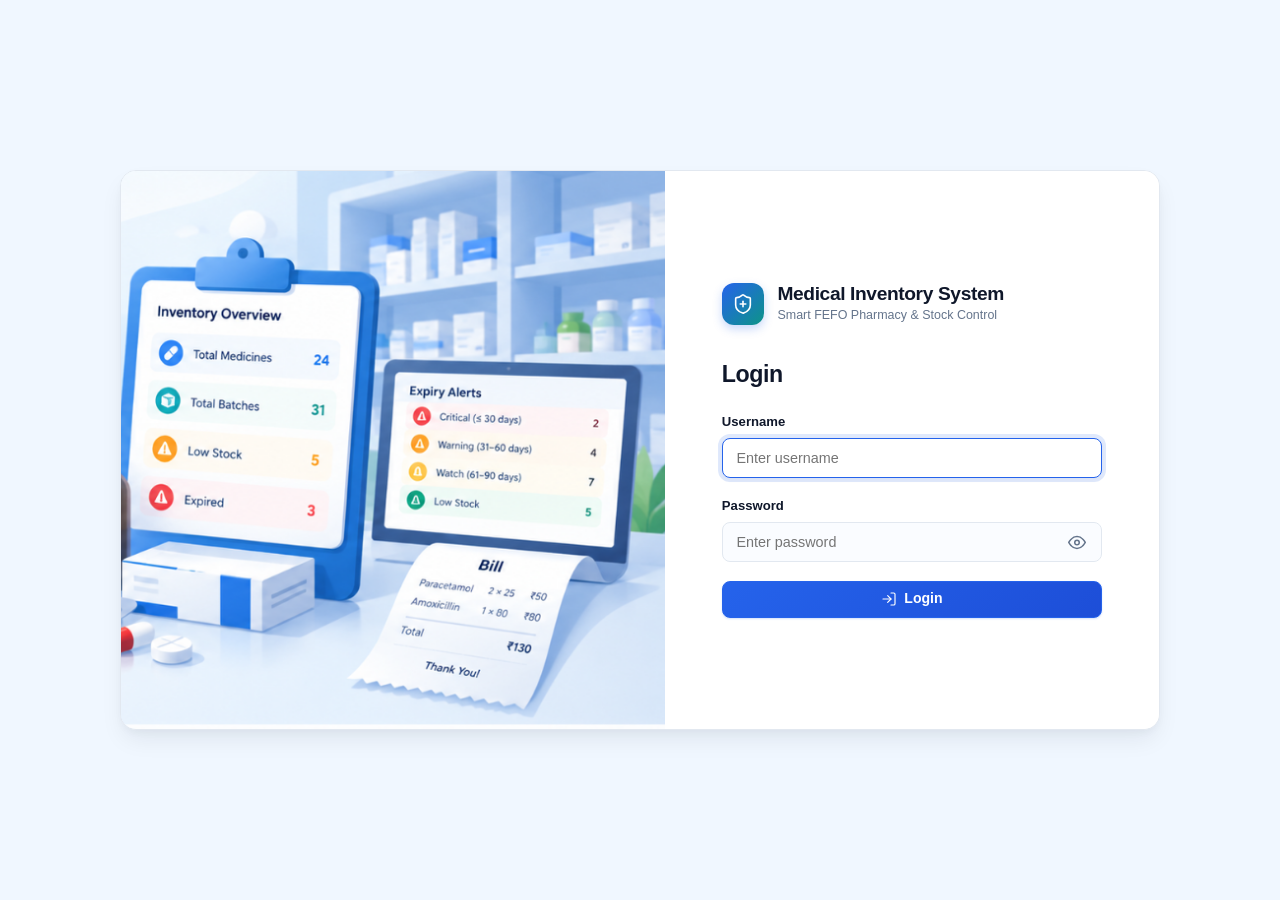
<file: web/index.html>
<!DOCTYPE html>
<html lang="en">
<head>
  <meta charset="UTF-8">
  <meta name="viewport" content="width=device-width, initial-scale=1.0">
  <title>Medical Inventory Management System</title>
  <link rel="stylesheet" href="style.css">
  <script>
    // Authentication guard: redirect immediately if not logged in
    if (sessionStorage.getItem('loggedIn') !== 'true') {
      window.location.replace('login.html');
    }
  </script>
</head>
<body>

  <!-- Offline / Backend Unreachable Warning Banner -->
  <div id="server-offline-banner" class="server-banner">
    <svg class="icon" aria-hidden="true"><use href="assets/icons.svg#alert-triangle"></use></svg> <strong>Backend Disconnected:</strong> Cannot connect to the C++ server. Please make sure <code>./server</code> (or <code>server.exe</code>) is running at <code>http://localhost:8080/</code>.
  </div>

  <!-- App Header -->
  <header class="app-header no-print">
    <div class="header-container">
      <div class="brand-wrapper">
        <div class="brand-icon">
          <svg class="icon" width="22" height="22" aria-hidden="true"><use href="assets/icons.svg#shield-plus"></use></svg>
        </div>
        <div>
          <div class="brand-title">Medical Inventory System</div>
          <div class="brand-subtitle">Smart FEFO Pharmacy &amp; Stock Control</div>
        </div>
      </div>

      <div class="header-meta">
        <div class="system-date-pill">
          <span>Date:</span>
          <strong id="header-today-date">--/--/----</strong>
        </div>
        <div id="header-status-badge" class="status-indicator online">
          <span class="status-dot"></span>
          <span id="header-status-text">Connected</span>
        </div>
        <button id="btn-logout" class="btn btn-secondary btn-sm" onclick="logout()">
          <svg class="icon" aria-hidden="true"><use href="assets/icons.svg#log-out"></use></svg> Logout
        </button>
      </div>
    </div>
  </header>

  <!-- Top Navigation Tabs (4 Screens) -->
  <nav class="nav-tabs-wrapper no-print">
    <ul class="nav-tabs" role="tablist">
      <li>
        <button type="button" id="tab-btn-dashboard" class="nav-tab-btn active" onclick="switchTab('dashboard')">
          <svg class="icon" aria-hidden="true"><use href="assets/icons.svg#layout-dashboard"></use></svg> Dashboard
        </button>
      </li>
      <li>
        <button type="button" id="tab-btn-inventory" class="nav-tab-btn" onclick="switchTab('inventory')">
          <svg class="icon" aria-hidden="true"><use href="assets/icons.svg#package"></use></svg> Inventory
        </button>
      </li>
      <li>
        <button type="button" id="tab-btn-alerts-reports" class="nav-tab-btn" onclick="switchTab('alerts-reports')">
          <svg class="icon" aria-hidden="true"><use href="assets/icons.svg#bell"></use></svg> Alerts &amp; Reports
        </button>
      </li>
      <li>
        <button type="button" id="tab-btn-billing" class="nav-tab-btn" onclick="switchTab('billing')">
          <svg class="icon" aria-hidden="true"><use href="assets/icons.svg#receipt"></use></svg> Billing
        </button>
      </li>
    </ul>
  </nav>

  <!-- Toast Notification Container -->
  <div id="toast-container" class="toast-container no-print"></div>

  <!-- Main Content Panes -->
  <main class="main-content">

    <!-- =========================================================================
         TAB 1: DASHBOARD
         ========================================================================= -->
    <section id="pane-dashboard" class="tab-pane active">

      <!-- A) Hero Section -->
      <div class="hero-card" id="hero-banner">
        <div class="hero-content-col">
          <h1 class="hero-heading">Medical Inventory Management System</h1>
          <p class="hero-subtext">Track medicines, manage stock, monitor expiry dates, handle billing and stay alerted — all in one place.</p>
          <div class="hero-chips-row">
            <span class="hero-chip" onclick="switchTab('inventory')" title="Go to Inventory"><svg class="icon" aria-hidden="true"><use href="assets/icons.svg#package"></use></svg> Track Stock</span>
            <span class="hero-chip" onclick="switchTab('alerts-reports'); switchReportSubTab('expired');" title="View Expired Stock"><svg class="icon" aria-hidden="true"><use href="assets/icons.svg#hourglass"></use></svg> Monitor Expiry</span>
            <span class="hero-chip" onclick="switchTab('alerts-reports')" title="View Alerts"><svg class="icon" aria-hidden="true"><use href="assets/icons.svg#bell-ring"></use></svg> Get Alerts</span>
            <span class="hero-chip" onclick="switchTab('alerts-reports')" title="View Reports"><svg class="icon" aria-hidden="true"><use href="assets/icons.svg#file-text"></use></svg> Generate Reports</span>
          </div>
          <div>
            <button type="button" class="btn btn-primary" onclick="switchTab('inventory')">
              Get Started <svg class="icon" aria-hidden="true"><use href="assets/icons.svg#arrow-right"></use></svg>
            </button>
          </div>
        </div>
        <div class="hero-artwork-col">
          <img src="assets/hero-illustration.png" alt="Medical Inventory Illustration" class="hero-crop-img">
        </div>
      </div>

      <!-- 10 Metric KPI Summary Cards -->
      <div class="kpi-grid" id="dashboard-summary-cards">
        <div class="kpi-card kpi-teal">
          <div class="kpi-icon"><svg class="icon" width="24" height="24" aria-hidden="true"><use href="assets/icons.svg#pill"></use></svg></div>
          <div class="kpi-info">
            <div class="kpi-label">Total Medicines</div>
            <div id="kpi-medicines" class="kpi-value">-</div>
            <div class="kpi-subtext">Active items in catalog</div>
          </div>
        </div>

        <div class="kpi-card kpi-blue">
          <div class="kpi-icon"><svg class="icon" width="24" height="24" aria-hidden="true"><use href="assets/icons.svg#layers"></use></svg></div>
          <div class="kpi-info">
            <div class="kpi-label">Total Batches</div>
            <div id="kpi-batches" class="kpi-value">-</div>
            <div class="kpi-subtext">Tracked stock batches</div>
          </div>
        </div>

        <div class="kpi-card kpi-green">
          <div class="kpi-icon"><svg class="icon" width="24" height="24" aria-hidden="true"><use href="assets/icons.svg#boxes"></use></svg></div>
          <div class="kpi-info">
            <div class="kpi-label">Total Units</div>
            <div id="kpi-units" class="kpi-value">-</div>
            <div class="kpi-subtext">Total individual units</div>
          </div>
        </div>

        <div class="kpi-card kpi-red">
          <div class="kpi-icon"><svg class="icon" width="24" height="24" aria-hidden="true"><use href="assets/icons.svg#calendar-x"></use></svg></div>
          <div class="kpi-info">
            <div class="kpi-label">Expired Batches</div>
            <div id="kpi-expired" class="kpi-value">-</div>
            <div class="kpi-subtext">Requires immediate purge</div>
          </div>
        </div>

        <div class="kpi-card kpi-orange">
          <div class="kpi-icon"><svg class="icon" width="24" height="24" aria-hidden="true"><use href="assets/icons.svg#hourglass"></use></svg></div>
          <div class="kpi-info">
            <div class="kpi-label">Near Expiry (&le;90d)</div>
            <div id="kpi-near-expiry" class="kpi-value">-</div>
            <div class="kpi-subtext">At-risk within 90 days</div>
          </div>
        </div>

        <div class="kpi-card kpi-purple">
          <div class="kpi-icon"><svg class="icon" width="24" height="24" aria-hidden="true"><use href="assets/icons.svg#trending-down"></use></svg></div>
          <div class="kpi-info">
            <div class="kpi-label">Low Stock Items</div>
            <div id="kpi-low-stock" class="kpi-value">-</div>
            <div class="kpi-subtext">Below reorder threshold</div>
          </div>
        </div>

        <div class="kpi-card kpi-blue">
          <div class="kpi-icon"><svg class="icon" width="24" height="24" aria-hidden="true"><use href="assets/icons.svg#file-text"></use></svg></div>
          <div class="kpi-info">
            <div class="kpi-label">Total Bills</div>
            <div id="kpi-bills" class="kpi-value">-</div>
            <div class="kpi-subtext">Invoices generated</div>
          </div>
        </div>

        <div class="kpi-card kpi-green">
          <div class="kpi-icon"><svg class="icon" width="24" height="24" aria-hidden="true"><use href="assets/icons.svg#indian-rupee"></use></svg></div>
          <div class="kpi-info">
            <div class="kpi-label">Today's Sales</div>
            <div id="kpi-today-sales" class="kpi-value">₹0.00</div>
            <div class="kpi-subtext">Revenue for current day</div>
          </div>
        </div>

        <div class="kpi-card kpi-orange">
          <div class="kpi-icon"><svg class="icon" width="24" height="24" aria-hidden="true"><use href="assets/icons.svg#bell-ring"></use></svg></div>
          <div class="kpi-info">
            <div class="kpi-label">Active Alerts</div>
            <div id="kpi-alert-count" class="kpi-value">-</div>
            <div class="kpi-subtext">Attention needed</div>
          </div>
        </div>

        <div class="kpi-card kpi-teal">
          <div class="kpi-icon"><svg class="icon" width="24" height="24" aria-hidden="true"><use href="assets/icons.svg#calendar"></use></svg></div>
          <div class="kpi-info">
            <div class="kpi-label">System Date</div>
            <div id="kpi-today" class="kpi-value" style="font-size: 1.15rem;">--/--/----</div>
            <div class="kpi-subtext">C++ backend reference</div>
          </div>
        </div>
      </div>
    </section>

    <!-- =========================================================================
         TAB 2: INVENTORY
         ========================================================================= -->
    <section id="pane-inventory" class="tab-pane">
      <div class="card">
        <div class="card-header">
          <div>
            <div class="card-title"><svg class="icon" aria-hidden="true"><use href="assets/icons.svg#package"></use></svg> Medicines &amp; Batch Inventory</div>
            <div class="card-subtitle">Click on any row to expand batches, update stock or adjust expiry</div>
          </div>
          <div class="toolbar-actions">
            <button class="btn btn-primary" onclick="openAddMedicineModal()">
              <svg class="icon" aria-hidden="true"><use href="assets/icons.svg#plus"></use></svg> Add Medicine
            </button>
            <button class="btn btn-danger" onclick="promptRemoveExpired()">
              <svg class="icon" aria-hidden="true"><use href="assets/icons.svg#trash-2"></use></svg> Remove Expired
            </button>
            <button class="btn btn-secondary" onclick="loadInventory()">
              <svg class="icon" aria-hidden="true"><use href="assets/icons.svg#refresh-cw"></use></svg> Refresh
            </button>
          </div>
        </div>

        <div class="card-body">
          <!-- Filter / Search Toolbar -->
          <div class="action-toolbar">
            <div class="search-box-wrapper">
              <span class="search-icon"><svg class="icon" aria-hidden="true"><use href="assets/icons.svg#search"></use></svg></span>
              <input type="text" id="inventory-search-input" class="search-input" placeholder="Search by name, ID, or category..." oninput="filterMedicinesTable()">
            </div>
            <div class="toolbar-actions">
              <select id="inventory-cat-filter" class="form-control" style="width: auto; padding: 0.45rem 0.75rem;" onchange="filterMedicinesTable()">
                <option value="ALL">All Categories</option>
                <option value="V">V - Vital</option>
                <option value="E">E - Essential</option>
                <option value="D">D - Desirable</option>
              </select>
            </div>
          </div>

          <!-- Medicines Table -->
          <div class="table-responsive">
            <table class="app-table" id="medicines-table">
              <thead>
                <tr>
                  <th style="width: 30px;"></th>
                  <th>ID</th>
                  <th>Medicine Name</th>
                  <th>VED Category</th>
                  <th>Price</th>
                  <th>Total Qty</th>
                  <th>Usable Qty</th>
                  <th>Min Level</th>
                  <th>Reorder Threshold</th>
                  <th>Avg Daily Usage</th>
                  <th>At-Risk Qty</th>
                </tr>
              </thead>
              <tbody id="medicines-table-body">
                <tr>
                  <td colspan="11" class="table-empty-state">Loading medicines from backend...</td>
                </tr>
              </tbody>
            </table>
          </div>
        </div>
      </div>
    </section>

    <!-- =========================================================================
         TAB 3: ALERTS & REPORTS
         ========================================================================= -->
    <section id="pane-alerts-reports" class="tab-pane">
      <!-- Section A: Alerts with Level Filters -->
      <div class="card no-print">
        <div class="card-header">
          <div>
            <div class="card-title"><svg class="icon" aria-hidden="true"><use href="assets/icons.svg#bell"></use></svg> Stock &amp; Expiry Alerts</div>
            <div class="card-subtitle">Real-time alert engine warnings evaluated by severity</div>
          </div>
          <button type="button" class="btn btn-secondary btn-sm" onclick="loadAlerts()">
            <svg class="icon" aria-hidden="true"><use href="assets/icons.svg#refresh-cw"></use></svg> Refresh Alerts
          </button>
        </div>
        <div class="card-body">
          <!-- Filter Buttons by Level -->
          <div class="filter-pills-bar">
            <button type="button" class="filter-pill active" data-level="ALL" onclick="filterAlerts('ALL')">All (<span id="alert-cnt-all">0</span>)</button>
            <button type="button" class="filter-pill" data-level="Expired" onclick="filterAlerts('Expired')">Expired (<span id="alert-cnt-expired">0</span>)</button>
            <button type="button" class="filter-pill" data-level="Critical" onclick="filterAlerts('Critical')">Critical (<span id="alert-cnt-critical">0</span>)</button>
            <button type="button" class="filter-pill" data-level="Warning" onclick="filterAlerts('Warning')">Warning (<span id="alert-cnt-warning">0</span>)</button>
            <button type="button" class="filter-pill" data-level="Watch" onclick="filterAlerts('Watch')">Watch (<span id="alert-cnt-watch">0</span>)</button>
            <button type="button" class="filter-pill" data-level="Low Stock" onclick="filterAlerts('Low Stock')">Low Stock (<span id="alert-cnt-lowstock">0</span>)</button>
          </div>

          <div id="alerts-full-list" class="alerts-list">
            <div class="table-empty-state">Loading alerts...</div>
          </div>
        </div>
      </div>

      <!-- Section B: Reports as Sub-Tabs with Print Button -->
      <div class="card">
        <div class="card-header no-print">
          <div>
            <div class="card-title"><svg class="icon" aria-hidden="true"><use href="assets/icons.svg#file-text"></use></svg> Inventory Audit &amp; Operational Reports</div>
            <div class="card-subtitle">Official printable inventory reports directly generated by C++ ReportService</div>
          </div>
        </div>

        <div class="card-body">
          <!-- Report Sub-Navigation -->
          <div class="report-subnav no-print">
            <button type="button" id="report-subtab-inv" class="report-subtab-btn active" onclick="switchReportSubTab('inventory')">
              <svg class="icon" aria-hidden="true"><use href="assets/icons.svg#package"></use></svg> Full Inventory Report
            </button>
            <button type="button" id="report-subtab-exp" class="report-subtab-btn" onclick="switchReportSubTab('expired')">
              <svg class="icon" aria-hidden="true"><use href="assets/icons.svg#calendar-x"></use></svg> Expired Stock Report
            </button>
            <button type="button" id="report-subtab-near" class="report-subtab-btn" onclick="switchReportSubTab('near-expiry')">
              <svg class="icon" aria-hidden="true"><use href="assets/icons.svg#hourglass"></use></svg> Near-Expiry Report
            </button>
            <button type="button" id="report-subtab-low" class="report-subtab-btn" onclick="switchReportSubTab('low-stock')">
              <svg class="icon" aria-hidden="true"><use href="assets/icons.svg#trending-down"></use></svg> Low-Stock Reorder Report
            </button>
          </div>

          <!-- Report Controls (Days input & Print button) -->
          <div class="report-controls-bar no-print">
            <div id="near-expiry-control" class="report-days-input-wrap" style="display: none;">
              <label for="report-days-input"><strong>Days Threshold:</strong></label>
              <input type="number" id="report-days-input" class="report-days-input" value="90" min="1" max="730">
              <button type="button" class="btn btn-secondary btn-sm" onclick="loadNearExpiryReport()">Apply</button>
            </div>
            <div style="margin-left: auto; display: flex; gap: 0.5rem;">
              <button type="button" class="btn btn-secondary btn-sm" onclick="refreshCurrentReport()">
                <svg class="icon" aria-hidden="true"><use href="assets/icons.svg#refresh-cw"></use></svg> Refresh
              </button>
              <button type="button" class="btn btn-primary btn-sm" onclick="printReport()">
                <svg class="icon" aria-hidden="true"><use href="assets/icons.svg#printer"></use></svg> Print Report
              </button>
            </div>
          </div>

          <!-- Report Title for Printing -->
          <div id="report-print-header" style="margin-bottom: 1rem;">
            <h3 id="report-heading" style="color: var(--text-main);">Full Inventory Report</h3>
            <p id="report-subheading" style="font-size: 0.8rem; color: var(--text-muted);">Generated on --/--/----</p>
          </div>

          <!-- Report Table Container -->
          <div class="table-responsive">
            <table class="app-table" id="report-table">
              <thead id="report-table-head">
                <!-- Dynamically populated based on subtab -->
              </thead>
              <tbody id="report-table-body">
                <tr>
                  <td colspan="7" class="table-empty-state">Loading report data...</td>
                </tr>
              </tbody>
            </table>
          </div>
        </div>
      </div>
    </section>

    <!-- =========================================================================
         TAB 4: BILLING
         ========================================================================= -->
    <section id="pane-billing" class="tab-pane">
      <div class="billing-layout">

        <!-- 1. Create Bill Card -->
        <div class="billing-builder-card no-print">
          <div style="display: flex; justify-content: space-between; align-items: center; margin-bottom: 1rem;">
            <div>
              <h2 style="font-size: 1.15rem; font-weight: 700; color: var(--text-main);"><svg class="icon" aria-hidden="true"><use href="assets/icons.svg#receipt"></use></svg> Create New Bill</h2>
              <p style="font-size: 0.8rem; color: var(--text-muted);">Generate patient invoice with automated FEFO batch allocation</p>
            </div>
            <button class="btn btn-secondary btn-sm" onclick="clearBillCart()">
              <svg class="icon" aria-hidden="true"><use href="assets/icons.svg#eraser"></use></svg> Clear Form
            </button>
          </div>

          <!-- FEFO Batch Selection Notice -->
          <div class="fefo-notice-badge">
            <svg class="icon" width="18" height="18" aria-hidden="true"><use href="assets/icons.svg#info"></use></svg>
            <span><strong>Batch is selected automatically (FEFO):</strong> The C++ backend consumes earliest-expiring usable batches first.</span>
          </div>

          <!-- Buyer Input -->
          <div class="form-group">
            <label class="form-label" for="bill-buyer-input">Buyer / Patient Name</label>
            <input type="text" id="bill-buyer-input" class="form-control" placeholder="Enter buyer name (default: Walk-in)" value="Walk-in">
          </div>

          <!-- Item Selection Form -->
          <div class="item-picker-row">
            <div class="form-group" style="margin-bottom: 0;">
              <label class="form-label" for="bill-med-select">Select Medicine</label>
              <select id="bill-med-select" class="form-control" onchange="onBillMedicineSelected()">
                <option value="">-- Choose medicine --</option>
              </select>
            </div>

            <div class="form-group" style="margin-bottom: 0;">
              <label class="form-label" for="bill-qty-input">Quantity</label>
              <input type="number" id="bill-qty-input" class="form-control" min="1" value="1">
            </div>

            <div>
              <button class="btn btn-primary" onclick="addBillItem()" style="height: 40px;">
                <svg class="icon" aria-hidden="true"><use href="assets/icons.svg#plus"></use></svg> Add Item
              </button>
            </div>
          </div>

          <!-- Items Draft Cart Table -->
          <div class="bill-cart-table-wrap">
            <table class="app-table">
              <thead>
                <tr>
                  <th style="width: 40px;">#</th>
                  <th>Medicine</th>
                  <th>Qty</th>
                  <th>Unit Price</th>
                  <th>Line Total</th>
                  <th style="width: 60px; text-align: center;">Action</th>
                </tr>
              </thead>
              <tbody id="bill-cart-tbody">
                <tr>
                  <td colspan="6" class="table-empty-state" style="padding: 1.5rem;">No items added to bill yet. Select a medicine above.</td>
                </tr>
              </tbody>
            </table>

            <!-- Grand Total Bar -->
            <div class="bill-total-bar">
              <div class="bill-total-label">Grand Total:</div>
              <div id="bill-grand-total" class="bill-total-amount">₹0.00</div>
            </div>
          </div>

          <!-- Submit Button -->
          <div style="display: flex; justify-content: flex-end;">
            <button id="btn-generate-bill" class="btn btn-primary" style="padding: 0.65rem 1.4rem; font-size: 0.95rem;" onclick="generateBill()" disabled>
              <svg class="icon" aria-hidden="true"><use href="assets/icons.svg#zap"></use></svg> Generate Bill
            </button>
          </div>
        </div>

        <!-- 2. Bill History Card -->
        <div class="card">
          <div class="card-header no-print">
            <div>
              <div class="card-title"><svg class="icon" aria-hidden="true"><use href="assets/icons.svg#history"></use></svg> Bill History</div>
              <div class="card-subtitle">Invoices recorded in data/bills.dat (newest first)</div>
            </div>
            <button class="btn btn-secondary btn-sm" onclick="loadBillHistory()">
              <svg class="icon" aria-hidden="true"><use href="assets/icons.svg#refresh-cw"></use></svg> Refresh History
            </button>
          </div>
          <div class="card-body">
            <div class="table-responsive">
              <table class="app-table" id="bill-history-table">
                <thead>
                  <tr>
                    <th>Bill ID</th>
                    <th>Date</th>
                    <th>Buyer</th>
                    <th>Amount</th>
                    <th style="text-align: right;">Actions</th>
                  </tr>
                </thead>
                <tbody id="bill-history-tbody">
                  <tr>
                    <td colspan="5" class="table-empty-state">Loading billing history...</td>
                  </tr>
                </tbody>
              </table>
            </div>
          </div>
        </div>

      </div>
    </section>

  </main>

  <!-- =========================================================================
       MODALS
       ========================================================================= -->

  <!-- Modal: Add Medicine -->
  <div id="modal-add-medicine" class="modal-overlay no-print" onclick="if(event.target===this) closeModal('modal-add-medicine')">
    <div class="modal-dialog">
      <div class="modal-header">
        <h3 class="modal-title"><svg class="icon" aria-hidden="true"><use href="assets/icons.svg#plus"></use></svg> Add Medicine / New Batch</h3>
        <button class="modal-close-btn" onclick="closeModal('modal-add-medicine')" aria-label="Close dialog"><svg class="icon" width="18" height="18" aria-hidden="true"><use href="assets/icons.svg#x"></use></svg></button>
      </div>
      <form id="form-add-medicine" onsubmit="submitAddMedicine(event)">
        <div class="modal-body">
          <p style="font-size: 0.8rem; color: var(--text-muted); margin-bottom: 1rem;">
            If medicine name exists, the C++ backend adds this batch to it and updates price/threshold.
          </p>

          <div class="form-group">
            <label class="form-label" for="add-name">Medicine Name *</label>
            <input type="text" id="add-name" class="form-control" required placeholder="e.g. Paracetamol">
          </div>

          <div class="form-grid-2">
            <div class="form-group">
              <label class="form-label" for="add-category">Category (VED) *</label>
              <select id="add-category" class="form-control" required>
                <option value="V">V - Vital (Life saving)</option>
                <option value="E">E - Essential (Important)</option>
                <option value="D" selected>D - Desirable (Routine)</option>
              </select>
            </div>
            <div class="form-group">
              <label class="form-label" for="add-price">Unit Price (₹) *</label>
              <input type="number" id="add-price" class="form-control" required min="0" step="0.01" placeholder="0.00">
            </div>
          </div>

          <div class="form-grid-2">
            <div class="form-group">
              <label class="form-label" for="add-min-level">Min Level (Safety Stock)</label>
              <input type="number" id="add-min-level" class="form-control" min="0" value="10">
            </div>
            <div class="form-group">
              <label class="form-label" for="add-batch">Batch Number *</label>
              <input type="text" id="add-batch" class="form-control" required placeholder="e.g. B101">
            </div>
          </div>

          <div class="form-grid-2">
            <div class="form-group">
              <label class="form-label" for="add-qty">Batch Quantity *</label>
              <input type="number" id="add-qty" class="form-control" required min="1" placeholder="100">
            </div>
            <div class="form-group">
              <label class="form-label" for="add-expiry">Expiry Date (YYYY-MM-DD) *</label>
              <input type="date" id="add-expiry" class="form-control" required>
            </div>
          </div>
        </div>
        <div class="modal-footer">
          <button type="button" class="btn btn-secondary" onclick="closeModal('modal-add-medicine')">Cancel</button>
          <button type="submit" class="btn btn-primary">Save Medicine</button>
        </div>
      </form>
    </div>
  </div>

  <!-- Modal: Update Quantity (per batch) -->
  <div id="modal-update-qty" class="modal-overlay no-print" onclick="if(event.target===this) closeModal('modal-update-qty')">
    <div class="modal-dialog">
      <div class="modal-header">
        <h3 class="modal-title"><svg class="icon" aria-hidden="true"><use href="assets/icons.svg#layers"></use></svg> Update Batch Quantity</h3>
        <button class="modal-close-btn" onclick="closeModal('modal-update-qty')" aria-label="Close dialog"><svg class="icon" width="18" height="18" aria-hidden="true"><use href="assets/icons.svg#x"></use></svg></button>
      </div>
      <form id="form-update-qty" onsubmit="submitUpdateQuantity(event)">
        <div class="modal-body">
          <input type="hidden" id="edit-qty-med-key">
          <div class="form-group">
            <label class="form-label">Medicine</label>
            <input type="text" id="edit-qty-med-name" class="form-control" readonly>
          </div>
          <div class="form-group">
            <label class="form-label">Batch Number</label>
            <input type="text" id="edit-qty-batch" class="form-control" readonly>
          </div>
          <div class="form-group">
            <label class="form-label" for="edit-qty-input">New Quantity *</label>
            <input type="number" id="edit-qty-input" class="form-control" required min="0">
            <div class="form-hint">Set to 0 if batch is fully consumed or depleted.</div>
          </div>
        </div>
        <div class="modal-footer">
          <button type="button" class="btn btn-secondary" onclick="closeModal('modal-update-qty')">Cancel</button>
          <button type="submit" class="btn btn-primary">Update Quantity</button>
        </div>
      </form>
    </div>
  </div>

  <!-- Modal: Update Expiry (per batch) -->
  <div id="modal-update-expiry" class="modal-overlay no-print" onclick="if(event.target===this) closeModal('modal-update-expiry')">
    <div class="modal-dialog">
      <div class="modal-header">
        <h3 class="modal-title"><svg class="icon" aria-hidden="true"><use href="assets/icons.svg#calendar"></use></svg> Update Batch Expiry</h3>
        <button class="modal-close-btn" onclick="closeModal('modal-update-expiry')" aria-label="Close dialog"><svg class="icon" width="18" height="18" aria-hidden="true"><use href="assets/icons.svg#x"></use></svg></button>
      </div>
      <form id="form-update-expiry" onsubmit="submitUpdateExpiry(event)">
        <div class="modal-body">
          <input type="hidden" id="edit-exp-med-key">
          <div class="form-group">
            <label class="form-label">Medicine</label>
            <input type="text" id="edit-exp-med-name" class="form-control" readonly>
          </div>
          <div class="form-group">
            <label class="form-label">Batch Number</label>
            <input type="text" id="edit-exp-batch" class="form-control" readonly>
          </div>
          <div class="form-group">
            <label class="form-label" for="edit-exp-date">New Expiry Date (YYYY-MM-DD) *</label>
            <input type="date" id="edit-exp-date" class="form-control" required>
          </div>
        </div>
        <div class="modal-footer">
          <button type="button" class="btn btn-secondary" onclick="closeModal('modal-update-expiry')">Cancel</button>
          <button type="submit" class="btn btn-primary">Save Expiry</button>
        </div>
      </form>
    </div>
  </div>

  <!-- Modal: Confirmation Dialog (Custom confirm, no window.confirm) -->
  <div id="modal-confirm" class="modal-overlay no-print" onclick="if(event.target===this) closeModal('modal-confirm')">
    <div class="modal-dialog" style="max-width: 440px;">
      <div class="modal-header">
        <h3 id="confirm-modal-title" class="modal-title">Confirm Action</h3>
        <button class="modal-close-btn" onclick="closeModal('modal-confirm')" aria-label="Close dialog"><svg class="icon" width="18" height="18" aria-hidden="true"><use href="assets/icons.svg#x"></use></svg></button>
      </div>
      <div class="modal-body">
        <p id="confirm-modal-message" style="font-size: 0.9rem; color: var(--text-main); margin-bottom: 0.5rem;"></p>
        <p style="font-size: 0.8rem; color: var(--status-expired-text);">This operation cannot be reversed.</p>
      </div>
      <div class="modal-footer">
        <button type="button" class="btn btn-secondary" onclick="closeModal('modal-confirm')">Cancel</button>
        <button type="button" id="confirm-modal-btn" class="btn btn-danger">Confirm</button>
      </div>
    </div>
  </div>

  <!-- Modal: View Bill Details -->
  <div id="modal-bill-view" class="modal-overlay no-print" onclick="if(event.target===this) closeModal('modal-bill-view')">
    <div class="modal-dialog modal-lg">
      <div class="modal-header">
        <h3 class="modal-title" id="view-bill-title"><svg class="icon" aria-hidden="true"><use href="assets/icons.svg#receipt"></use></svg> Bill Details</h3>
        <button class="modal-close-btn" onclick="closeModal('modal-bill-view')" aria-label="Close dialog"><svg class="icon" width="18" height="18" aria-hidden="true"><use href="assets/icons.svg#x"></use></svg></button>
      </div>
      <div class="modal-body">
        <div style="display: flex; justify-content: space-between; flex-wrap: wrap; gap: 1rem; margin-bottom: 1rem; background: var(--bg-card-alt); padding: 0.75rem 1rem; border-radius: var(--radius-md);">
          <div><strong>Bill ID:</strong> <span id="view-bill-id">-</span></div>
          <div><strong>Date:</strong> <span id="view-bill-date">-</span></div>
          <div><strong>Buyer:</strong> <span id="view-bill-buyer">-</span></div>
          <div><strong>Grand Total:</strong> <span id="view-bill-total" style="color: var(--primary); font-weight: 700;">-</span></div>
        </div>

        <h4 style="font-size: 0.85rem; text-transform: uppercase; color: var(--text-muted); margin-bottom: 0.5rem;">
          Purchased Items (FEFO Allocated Batches)
        </h4>

        <div class="table-responsive">
          <table class="app-table">
            <thead>
              <tr>
                <th>Medicine</th>
                <th>Batch No</th>
                <th>Quantity</th>
                <th>Price</th>
                <th>Total</th>
              </tr>
            </thead>
            <tbody id="view-bill-items-tbody"></tbody>
          </table>
        </div>
      </div>
      <div class="modal-footer">
        <button type="button" class="btn btn-secondary" onclick="closeModal('modal-bill-view')">Close</button>
        <button type="button" class="btn btn-primary" id="view-bill-print-btn">
          <svg class="icon" aria-hidden="true"><use href="assets/icons.svg#printer"></use></svg> Print Receipt
        </button>
      </div>
    </div>
  </div>

  <!-- Modal: Plain Text Bill Print (operator<< format) -->
  <div id="modal-bill-print" class="modal-overlay" onclick="if(event.target===this) closePrintModal()">
    <div class="modal-dialog">
      <div class="modal-header no-print">
        <h3 class="modal-title"><svg class="icon" aria-hidden="true"><use href="assets/icons.svg#printer"></use></svg> Printable Bill Receipt</h3>
        <button class="modal-close-btn" onclick="closePrintModal()" aria-label="Close dialog"><svg class="icon" width="18" height="18" aria-hidden="true"><use href="assets/icons.svg#x"></use></svg></button>
      </div>
      <div class="modal-body">
        <pre id="bill-print-pre" class="printable-receipt-pre"></pre>
      </div>
      <div class="modal-footer no-print">
        <button type="button" class="btn btn-secondary" onclick="closePrintModal()">Close</button>
        <button type="button" class="btn btn-primary" onclick="window.print()">
          <svg class="icon" aria-hidden="true"><use href="assets/icons.svg#printer"></use></svg> Print Now
        </button>
      </div>
    </div>
  </div>

  <!-- Scripts -->
  <script src="script.js"></script>
  <script src="ui.js"></script>
</body>
</html>
</file>
<file: web/style.css>
/* ==========================================================================
   Medical Inventory Management System - Complete Design System
   Theme: Clinical Modernism (Primary Medical Blue #2563eb, Teal Accent #0d9488,
          Canvas #f0f7ff, Soft 16px Rounded Cards, Crisp System Typography)
   ========================================================================== */

/* --- CSS Variables / Tokens --- */
:root {
  /* Brand Palettes */
  --primary: #2563eb;          /* Medical Blue */
  --primary-hover: #1d4ed8;
  --primary-active: #1e40af;
  --primary-light: #eff6ff;
  --primary-border: #bfdbfe;

  --accent-teal: #0d9488;      /* Clinical Teal Accent */
  --accent-teal-hover: #0f766e;
  --accent-teal-light: #f0fdfa;
  --accent-teal-border: #99f6e4;

  /* Surfaces & Canvas */
  --bg-page: #f0f7ff;          /* Cool Ice-Blue Canvas */
  --bg-card: #ffffff;
  --bg-card-alt: #f8fafc;
  --bg-card-hover: #f1f5f9;
  --bg-zebra: #fafcff;

  /* Ink / Typography */
  --text-main: #0f172a;        /* Slate 900 */
  --text-body: #334155;        /* Slate 700 */
  --text-muted: #64748b;       /* Slate 500 */
  --text-light: #94a3b8;       /* Slate 400 */

  /* Borders & Dividers */
  --border-color: #e2e8f0;
  --border-subtle: #f1f5f9;
  --border-focus: #2563eb;

  /* Mandatory Status Colors */
  --status-expired-text: #b91c1c;
  --status-expired-bg: #fef2f2;
  --status-expired-border: #fecaca;

  --status-critical-text: #c2410c;
  --status-critical-bg: #fff7ed;
  --status-critical-border: #fed7aa;

  --status-warning-text: #b45309;
  --status-warning-bg: #fffbeb;
  --status-warning-border: #fde68a;

  --status-watch-text: #1d4ed8;
  --status-watch-bg: #eff6ff;
  --status-watch-border: #bfdbfe;

  --status-safe-text: #15803d;
  --status-safe-bg: #f0fdf4;
  --status-safe-border: #bbf7d0;

  --status-lowstock-text: #7e22ce;
  --status-lowstock-bg: #faf5ff;
  --status-lowstock-border: #e9d5ff;

  /* Elevation Shadows */
  --shadow-xs: 0 1px 2px 0 rgba(15, 23, 42, 0.04);
  --shadow-sm: 0 1px 3px 0 rgba(15, 23, 42, 0.05), 0 1px 2px -1px rgba(15, 23, 42, 0.03);
  --shadow-md: 0 4px 12px -2px rgba(15, 23, 42, 0.06), 0 2px 6px -1px rgba(15, 23, 42, 0.03);
  --shadow-lg: 0 12px 24px -4px rgba(15, 23, 42, 0.08), 0 4px 8px -2px rgba(15, 23, 42, 0.04);
  --shadow-modal: 0 24px 48px -12px rgba(15, 23, 42, 0.18);

  /* Geometry */
  --radius-sm: 6px;
  --radius-md: 8px;
  --radius-lg: 12px;
  --radius-xl: 16px;
  --radius-full: 9999px;

  /* Global Motion Tokens */
  --dur-fast: 150ms;
  --dur-base: 250ms;
  --dur-slow: 400ms;
  --ease: cubic-bezier(0.2, 0.8, 0.2, 1);

  --transition: all 0.2s cubic-bezier(0.16, 1, 0.3, 1);
}

/* --- Base & Reset --- */
* {
  box-sizing: border-box;
  margin: 0;
  padding: 0;
}

html {
  scroll-behavior: smooth;
}

body {
  font-family: -apple-system, BlinkMacSystemFont, "Segoe UI", Roboto, "Helvetica Neue", Arial, sans-serif;
  background-color: var(--bg-page);
  color: var(--text-body);
  line-height: 1.5;
  font-size: 14px;
  min-height: 100vh;
  display: flex;
  flex-direction: column;
  -webkit-font-smoothing: antialiased;
  animation: pageFadeIn var(--dur-base) var(--ease);
}

@keyframes pageFadeIn {
  from { opacity: 0; }
  to { opacity: 1; }
}

body.page-exit {
  opacity: 0;
  transition: opacity var(--dur-base) var(--ease);
}

body.modal-open {
  overflow: hidden;
}

/* Tabular figures for numbers */
.kpi-value, .app-table td, .system-date-pill strong {
  font-variant-numeric: tabular-nums;
}

/* --- Global Icon Styling (Lucide SVG) --- */
.icon {
  display: inline-block;
  width: 1em;
  height: 1em;
  stroke: currentColor;
  fill: none;
  stroke-width: 1.75;
  stroke-linecap: round;
  stroke-linejoin: round;
  vertical-align: -0.15em;
  flex-shrink: 0;
}

.btn .icon,
.nav-tab-btn .icon,
.hero-chip .icon,
.report-subtab-btn .icon {
  width: 16px;
  height: 16px;
}

.kpi-icon .icon {
  width: 24px;
  height: 24px;
}

.card-title .icon,
.modal-title .icon {
  width: 20px;
  height: 20px;
}

.icon-chevron {
  transition: transform var(--dur-base) var(--ease);
  display: inline-block;
}

.icon-chevron.expanded {
  transform: rotate(90deg);
}

/* --- App Header --- */
.app-header {
  background: rgba(255, 255, 255, 0.95);
  border-bottom: 1px solid var(--border-color);
  position: sticky;
  top: 0;
  z-index: 100;
  box-shadow: var(--shadow-xs);
  backdrop-filter: blur(10px);
  -webkit-backdrop-filter: blur(10px);
  transition: box-shadow var(--dur-base) var(--ease), border-color var(--dur-base) var(--ease);
}

.app-header.app-header--scrolled {
  box-shadow: var(--shadow-md);
  border-bottom-color: #cbd5e1;
}

.header-container {
  max-width: 1360px;
  margin: 0 auto;
  padding: 0.85rem 1.75rem;
  display: flex;
  align-items: center;
  justify-content: space-between;
  gap: 1.5rem;
}

.brand-wrapper {
  display: flex;
  align-items: center;
  gap: 0.85rem;
  text-decoration: none;
}

.brand-icon {
  width: 42px;
  height: 42px;
  background: linear-gradient(135deg, var(--primary) 0%, var(--accent-teal) 100%);
  color: #ffffff;
  border-radius: var(--radius-lg);
  display: flex;
  align-items: center;
  justify-content: center;
  font-size: 22px;
  font-weight: 700;
  box-shadow: 0 4px 10px rgba(37, 99, 235, 0.25);
  flex-shrink: 0;
}

.brand-title {
  font-size: 1.2rem;
  font-weight: 700;
  color: var(--text-main);
  letter-spacing: -0.02em;
  line-height: 1.2;
}

.brand-subtitle {
  font-size: 0.78rem;
  color: var(--text-muted);
  font-weight: 500;
  margin-top: 1px;
}

.header-meta {
  display: flex;
  align-items: center;
  gap: 0.85rem;
  flex-wrap: wrap;
}

.system-date-pill {
  font-size: 0.82rem;
  background: #ffffff;
  border: 1px solid var(--border-color);
  padding: 0.4rem 0.85rem;
  border-radius: var(--radius-full);
  color: var(--text-muted);
  display: flex;
  align-items: center;
  gap: 0.4rem;
  box-shadow: var(--shadow-xs);
}

.system-date-pill strong {
  color: var(--text-main);
  font-weight: 600;
}

.status-indicator {
  display: inline-flex;
  align-items: center;
  gap: 0.45rem;
  font-size: 0.82rem;
  font-weight: 600;
  padding: 0.4rem 0.85rem;
  border-radius: var(--radius-full);
}

.status-indicator.online {
  background: var(--status-safe-bg);
  color: var(--status-safe-text);
  border: 1px solid var(--status-safe-border);
}

.status-indicator.offline {
  background: var(--status-expired-bg);
  color: var(--status-expired-text);
  border: 1px solid var(--status-expired-border);
}

.status-dot {
  width: 8px;
  height: 8px;
  border-radius: 50%;
  background-color: currentColor;
  box-shadow: 0 0 0 2px rgba(22, 163, 74, 0.2);
}

.status-indicator.online .status-dot {
  animation: pulseConnected 2.4s ease-in-out infinite;
}

@keyframes pulseConnected {
  0%, 100% { box-shadow: 0 0 0 2px rgba(22, 163, 74, 0.25); transform: scale(1); }
  50% { box-shadow: 0 0 0 5px rgba(22, 163, 74, 0.08); transform: scale(1.1); }
}

.status-indicator.offline .status-dot {
  box-shadow: 0 0 0 2px rgba(220, 38, 38, 0.2);
}

/* --- Main Navigation Tabs --- */
.nav-tabs-wrapper {
  background: #ffffff;
  border-bottom: 1px solid var(--border-color);
  box-shadow: var(--shadow-xs);
}

.nav-tabs {
  max-width: 1360px;
  margin: 0 auto;
  padding: 0 1.75rem;
  display: flex;
  gap: 0.6rem;
  list-style: none;
  position: relative;
}

.nav-tab-btn {
  background: none;
  border: none;
  padding: 0.95rem 1.35rem;
  font-size: 0.94rem;
  font-weight: 600;
  color: var(--text-muted);
  cursor: pointer;
  border-bottom: 3px solid transparent;
  display: flex;
  align-items: center;
  gap: 0.55rem;
  transition: color var(--dur-fast) var(--ease), background-color var(--dur-fast) var(--ease);
  position: relative;
  z-index: 1;
}

.nav-tab-btn:hover {
  color: var(--primary);
  background-color: var(--primary-light);
  border-radius: var(--radius-md) var(--radius-md) 0 0;
}

.nav-tab-btn.active {
  color: var(--primary);
  border-bottom-color: transparent;
  background: none;
}

/* Sliding active tab underline */
.nav-tab-indicator {
  position: absolute;
  bottom: 0;
  left: 0;
  height: 3px;
  background-color: var(--primary);
  border-radius: 3px 3px 0 0;
  z-index: 2;
  pointer-events: none;
  transition: transform var(--dur-base) var(--ease), width var(--dur-base) var(--ease);
}

/* --- Offline Warning Banner --- */
.server-banner {
  background: #fee2e2;
  border-bottom: 1px solid #fca5a5;
  color: #991b1b;
  padding: 0.8rem 1.75rem;
  text-align: center;
  font-size: 0.88rem;
  font-weight: 500;
  display: none;
}

.server-banner.visible {
  display: block;
}

/* --- Toast Container --- */
.toast-container {
  position: fixed;
  top: 1.5rem;
  right: 1.5rem;
  z-index: 9999;
  display: flex;
  flex-direction: column;
  gap: 0.6rem;
  pointer-events: none;
}

.toast {
  pointer-events: auto;
  min-width: 320px;
  max-width: 440px;
  background: #ffffff;
  border-radius: var(--radius-lg);
  box-shadow: var(--shadow-lg);
  padding: 0.9rem 1.1rem;
  display: flex;
  align-items: flex-start;
  gap: 0.75rem;
  border: 1px solid var(--border-color);
  border-left: 4px solid var(--primary);
  animation: slideInRight var(--dur-base) var(--ease);
  transition: opacity var(--dur-base) var(--ease), transform var(--dur-base) var(--ease);
  position: relative;
  overflow: hidden;
}

.toast::after {
  content: "";
  position: absolute;
  bottom: 0;
  left: 0;
  height: 3px;
  background: currentColor;
  opacity: 0.35;
  width: 100%;
  animation: toastProgress 4s linear forwards;
}

@keyframes toastProgress {
  from { width: 100%; }
  to { width: 0%; }
}

.toast.toast-success { border-left-color: #16a34a; }
.toast.toast-error { border-left-color: #dc2626; }
.toast.toast-info { border-left-color: var(--primary); }

.toast-icon {
  font-size: 1.2rem;
  line-height: 1;
  margin-top: 2px;
}

.toast-content { flex: 1; }

.toast-title {
  font-weight: 700;
  font-size: 0.88rem;
  color: var(--text-main);
  margin-bottom: 2px;
}

.toast-msg {
  font-size: 0.82rem;
  color: var(--text-muted);
  word-break: break-word;
}

.toast-close {
  background: none;
  border: none;
  color: var(--text-light);
  cursor: pointer;
  font-size: 1.15rem;
  line-height: 1;
  padding: 2px;
}

.toast-close:hover { color: var(--text-main); }

@keyframes slideInRight {
  from { transform: translateX(100%); opacity: 0; }
  to { transform: translateX(0); opacity: 1; }
}

/* --- Main Layout --- */
.main-content {
  max-width: 1360px;
  margin: 0 auto;
  padding: 1.75rem;
  width: 100%;
  flex: 1;
}

.tab-pane {
  display: none !important;
}

@keyframes tabSlideUp {
  from { opacity: 0; transform: translateY(12px); }
  to { opacity: 1; transform: translateY(0); }
}

.tab-pane.active {
  display: block !important;
  animation: tabSlideUp var(--dur-base) var(--ease) forwards;
}

/* ==========================================================================
   A) HERO SECTION (Dashboard Tab Only)
   ========================================================================== */
.hero-card {
  background: linear-gradient(135deg, #ffffff 0%, #f0f7ff 55%, #e0f2fe 100%);
  border: 1px solid #bfdbfe;
  border-radius: var(--radius-xl);
  box-shadow: var(--shadow-sm);
  display: grid;
  grid-template-columns: 1.25fr 1fr;
  min-height: 330px;
  max-height: 380px;
  overflow: hidden;
  margin-bottom: 1.75rem;
  position: relative;
}

.hero-content-col {
  padding: 2.25rem;
  display: flex;
  flex-direction: column;
  justify-content: center;
  z-index: 2;
}

.hero-heading {
  font-size: 2rem;
  font-weight: 800;
  color: var(--text-main);
  line-height: 1.2;
  letter-spacing: -0.025em;
  margin-bottom: 0.85rem;
}

.hero-subtext {
  font-size: 0.98rem;
  color: var(--text-body);
  line-height: 1.5;
  margin-bottom: 1.25rem;
  max-width: 580px;
}

.hero-chips-row {
  display: flex;
  align-items: center;
  gap: 0.5rem;
  flex-wrap: wrap;
  margin-bottom: 1.5rem;
}

.hero-chip {
  background: #ffffff;
  border: 1px solid #bfdbfe;
  color: var(--primary);
  font-size: 0.8rem;
  font-weight: 600;
  padding: 0.35rem 0.8rem;
  border-radius: var(--radius-full);
  display: inline-flex;
  align-items: center;
  gap: 0.35rem;
  box-shadow: var(--shadow-xs);
  cursor: pointer;
  transition: transform var(--dur-fast) var(--ease), background-color var(--dur-fast) var(--ease), box-shadow var(--dur-fast) var(--ease);
  user-select: none;
}

.hero-chip:hover {
  transform: translateY(-2px);
  background-color: #f0f7ff;
  box-shadow: var(--shadow-sm);
}

.hero-chip:active {
  transform: scale(0.96);
}

.hero-artwork-col {
  position: relative;
  overflow: hidden;
  display: flex;
  align-items: center;
  justify-content: center;
  padding: 1rem 1.5rem 1rem 0;
}

/* Clean display of hero illustration */
@keyframes heroFloat {
  0%, 100% { transform: translateY(0); }
  50% { transform: translateY(-6px); }
}

.hero-artwork-col {
  position: relative;
}

.hero-artwork-col::before {
  content: "";
  position: absolute;
  top: 50%;
  left: 50%;
  transform: translate(-50%, -50%);
  width: 260px;
  height: 260px;
  background: radial-gradient(circle, rgba(37, 99, 235, 0.15) 0%, rgba(13, 148, 136, 0.08) 50%, transparent 70%);
  border-radius: 50%;
  pointer-events: none;
}

.hero-crop-img {
  width: 100%;
  height: 100%;
  max-height: 340px;
  object-fit: contain;
  object-position: center;
  display: block;
  filter: drop-shadow(0 12px 28px rgba(37, 99, 235, 0.16));
  animation: heroFloat 7s ease-in-out infinite;
  transition: transform 0.3s ease;
}

.hero-crop-img:hover {
  transform: translateY(-8px) scale(1.02);
}

@keyframes heroStagger {
  from { opacity: 0; transform: translateY(8px); }
  to { opacity: 1; transform: translateY(0); }
}

.hero-heading { animation: heroStagger var(--dur-base) var(--ease) 40ms both; }
.hero-subtext { animation: heroStagger var(--dur-base) var(--ease) 100ms both; }
.hero-chips-row { animation: heroStagger var(--dur-base) var(--ease) 160ms both; }
.hero-content-col > div:last-child { animation: heroStagger var(--dur-base) var(--ease) 220ms both; }

/* ==========================================================================
   CARDS & CONTAINERS
   ========================================================================== */
.card {
  background: var(--bg-card);
  border: 1px solid var(--border-color);
  border-radius: var(--radius-xl);
  box-shadow: var(--shadow-sm);
  overflow: hidden;
  margin-bottom: 1.75rem;
  transition: var(--transition);
}

.card:hover {
  box-shadow: var(--shadow-md);
}

.card-header {
  padding: 1.15rem 1.5rem;
  border-bottom: 1px solid var(--border-color);
  display: flex;
  align-items: center;
  justify-content: space-between;
  background: #ffffff;
  gap: 1rem;
  flex-wrap: wrap;
}

.card-title {
  font-size: 1.05rem;
  font-weight: 700;
  color: var(--text-main);
  display: flex;
  align-items: center;
  gap: 0.5rem;
  letter-spacing: -0.01em;
}

.card-subtitle {
  font-size: 0.82rem;
  color: var(--text-muted);
  font-weight: normal;
  margin-top: 2px;
}

.card-body {
  padding: 1.5rem;
}

/* ==========================================================================
   KPI SUMMARY CARDS GRID
   ========================================================================== */
.kpi-grid {
  display: grid;
  grid-template-columns: repeat(5, 1fr);
  gap: 1.1rem;
  margin-bottom: 1.75rem;
}

.kpi-card {
  background: var(--bg-card);
  border: 1px solid var(--border-color);
  border-radius: var(--radius-xl);
  padding: 1.15rem 1.25rem;
  box-shadow: var(--shadow-sm);
  display: flex;
  align-items: center;
  gap: 1rem;
  transition: transform var(--dur-base) var(--ease), box-shadow var(--dur-base) var(--ease), border-color var(--dur-base) var(--ease);
  position: relative;
  overflow: hidden;
}

.kpi-card:hover {
  transform: translateY(-4px);
  box-shadow: var(--shadow-md);
  border-color: #cbd5e1;
}

.kpi-card:hover .kpi-icon {
  transform: scale(1.08);
}

.kpi-icon {
  width: 44px;
  height: 44px;
  border-radius: 12px;
  display: flex;
  align-items: center;
  justify-content: center;
  flex-shrink: 0;
  transition: transform var(--dur-base) var(--ease);
}

/* Staggered entrance for KPI cards */
.kpi-grid > .kpi-card:nth-child(1) { animation: heroStagger var(--dur-base) var(--ease) 40ms both; }
.kpi-grid > .kpi-card:nth-child(2) { animation: heroStagger var(--dur-base) var(--ease) 80ms both; }
.kpi-grid > .kpi-card:nth-child(3) { animation: heroStagger var(--dur-base) var(--ease) 120ms both; }
.kpi-grid > .kpi-card:nth-child(4) { animation: heroStagger var(--dur-base) var(--ease) 160ms both; }
.kpi-grid > .kpi-card:nth-child(5) { animation: heroStagger var(--dur-base) var(--ease) 200ms both; }
.kpi-grid > .kpi-card:nth-child(6) { animation: heroStagger var(--dur-base) var(--ease) 240ms both; }
.kpi-grid > .kpi-card:nth-child(7) { animation: heroStagger var(--dur-base) var(--ease) 280ms both; }
.kpi-grid > .kpi-card:nth-child(8) { animation: heroStagger var(--dur-base) var(--ease) 320ms both; }
.kpi-grid > .kpi-card:nth-child(9) { animation: heroStagger var(--dur-base) var(--ease) 360ms both; }
.kpi-grid > .kpi-card:nth-child(10) { animation: heroStagger var(--dur-base) var(--ease) 400ms both; }

.kpi-info {
  flex: 1;
  min-width: 0;
}

.kpi-label {
  font-size: 0.74rem;
  font-weight: 700;
  text-transform: uppercase;
  letter-spacing: 0.04em;
  color: var(--text-muted);
  margin-bottom: 0.15rem;
}

.kpi-value {
  font-size: 1.55rem;
  font-weight: 800;
  color: var(--text-main);
  line-height: 1.2;
}

.kpi-subtext {
  font-size: 0.74rem;
  color: var(--text-muted);
  margin-top: 0.2rem;
  white-space: nowrap;
  overflow: hidden;
  text-overflow: ellipsis;
}

/* KPI Theme Tints & Coloured Accents (Matching Image 2) */
.kpi-teal { border: 1.5px solid #0d9488; border-top: 3px solid #0d9488; }
.kpi-teal .kpi-icon { background: var(--accent-teal-light); color: var(--accent-teal); }

.kpi-blue { border: 1.5px solid #2563eb; border-top: 3px solid #2563eb; }
.kpi-blue .kpi-icon { background: var(--primary-light); color: var(--primary); }

.kpi-green { border: 1.5px solid #16a34a; border-top: 3px solid #16a34a; }
.kpi-green .kpi-icon { background: #f0fdf4; color: #16a34a; }

.kpi-red { border: 1.5px solid #dc2626; border-top: 3px solid #dc2626; }
.kpi-red .kpi-icon { background: var(--status-expired-bg); color: var(--status-expired-text); }

.kpi-orange { border: 1.5px solid #ea580c; border-top: 3px solid #ea580c; }
.kpi-orange .kpi-icon { background: var(--status-critical-bg); color: var(--status-critical-text); }

.kpi-purple { border: 1.5px solid #9333ea; border-top: 3px solid #9333ea; }
.kpi-purple .kpi-icon { background: var(--status-lowstock-bg); color: var(--status-lowstock-text); }

/* ==========================================================================
   BADGES
   ========================================================================== */
.badge {
  display: inline-flex;
  align-items: center;
  gap: 5px;
  padding: 0.25rem 0.65rem;
  border-radius: var(--radius-full);
  font-size: 0.74rem;
  font-weight: 600;
  line-height: 1.2;
  white-space: nowrap;
  border: 1px solid transparent;
}

.badge::before {
  content: "";
  display: inline-block;
  width: 6px;
  height: 6px;
  border-radius: 50%;
  background-color: currentColor;
  flex-shrink: 0;
}

@keyframes pulseDot {
  0%, 100% { opacity: 1; transform: scale(1); }
  50% { opacity: 0.3; transform: scale(0.75); }
}

.badge-expired::before,
.badge-critical::before {
  animation: pulseDot 1.8s ease-in-out infinite;
}

.badge-expired {
  background: var(--status-expired-bg);
  color: var(--status-expired-text);
  border-color: var(--status-expired-border);
}

.badge-critical {
  background: var(--status-critical-bg);
  color: var(--status-critical-text);
  border-color: var(--status-critical-border);
}

.badge-warning {
  background: var(--status-warning-bg);
  color: var(--status-warning-text);
  border-color: var(--status-warning-border);
}

.badge-watch {
  background: var(--status-watch-bg);
  color: var(--status-watch-text);
  border-color: var(--status-watch-border);
}

.badge-safe {
  background: var(--status-safe-bg);
  color: var(--status-safe-text);
  border-color: var(--status-safe-border);
}

.badge-low-stock, .badge-lowstock {
  background: var(--status-lowstock-bg);
  color: var(--status-lowstock-text);
  border-color: var(--status-lowstock-border);
}

/* VED Category Badges */
.badge-ved-v {
  background: #fee2e2;
  color: #991b1b;
  border-color: #fca5a5;
  font-weight: 700;
}

.badge-ved-e {
  background: #fef3c7;
  color: #92400e;
  border-color: #fcd34d;
  font-weight: 700;
}

.badge-ved-d {
  background: #e0f2fe;
  color: #075985;
  border-color: #bae6fd;
  font-weight: 700;
}

/* ==========================================================================
   BUTTONS
   ========================================================================== */
.btn {
  display: inline-flex;
  align-items: center;
  justify-content: center;
  gap: 0.45rem;
  padding: 0.55rem 1.05rem;
  font-size: 0.88rem;
  font-weight: 600;
  border-radius: var(--radius-md);
  border: 1px solid transparent;
  cursor: pointer;
  transition: transform var(--dur-fast) var(--ease), box-shadow var(--dur-fast) var(--ease), background var(--dur-fast) var(--ease), border-color var(--dur-fast) var(--ease);
  text-decoration: none;
  line-height: 1.25;
}

.btn:disabled {
  opacity: 0.5;
  cursor: not-allowed;
  transform: none !important;
}

.btn:hover:not(:disabled) {
  transform: translateY(-1px);
  box-shadow: var(--shadow-sm);
}

.btn:active:not(:disabled) {
  transform: scale(0.97);
}

.btn:focus-visible,
.nav-tab-btn:focus-visible,
.form-control:focus-visible {
  outline: none;
  box-shadow: 0 0 0 3px rgba(37, 99, 235, 0.25);
}

.btn-primary {
  background: linear-gradient(135deg, #2563eb 0%, #1d4ed8 100%);
  color: #ffffff;
  border-color: var(--primary);
  box-shadow: 0 1px 2px rgba(37, 99, 235, 0.2);
}

.btn-primary:hover:not(:disabled) {
  background: linear-gradient(135deg, #1d4ed8 0%, #1e40af 100%);
  border-color: var(--primary-hover);
  box-shadow: 0 4px 10px rgba(37, 99, 235, 0.28);
}

.btn-primary:active:not(:disabled) {
  background: var(--primary-active);
}

.btn-secondary {
  background-color: #ffffff;
  color: var(--text-main);
  border-color: var(--border-color);
  box-shadow: var(--shadow-xs);
}

.btn-secondary:hover:not(:disabled) {
  background-color: var(--bg-card-alt);
  border-color: #cbd5e1;
  box-shadow: var(--shadow-sm);
}

.btn-danger {
  background: linear-gradient(135deg, #dc2626 0%, #b91c1c 100%);
  color: #ffffff;
  border-color: #dc2626;
  box-shadow: 0 1px 2px rgba(220, 38, 38, 0.2);
}

.btn-danger:hover:not(:disabled) {
  background: linear-gradient(135deg, #b91c1c 0%, #991b1b 100%);
  border-color: #b91c1c;
  box-shadow: 0 4px 10px rgba(220, 38, 38, 0.28);
}

.btn-sm {
  padding: 0.35rem 0.75rem;
  font-size: 0.8rem;
  border-radius: var(--radius-sm);
}

.btn-block {
  width: 100%;
}

.btn--loading {
  position: relative;
  color: transparent !important;
  pointer-events: none;
}

.btn--loading .icon {
  visibility: hidden;
}

.btn--loading::after {
  content: "";
  position: absolute;
  width: 16px;
  height: 16px;
  top: calc(50% - 8px);
  left: calc(50% - 8px);
  border: 2px solid rgba(255, 255, 255, 0.35);
  border-top-color: #ffffff;
  border-radius: 50%;
  animation: btnSpin 0.6s linear infinite;
}

.btn-secondary.btn--loading::after {
  border-color: rgba(37, 99, 235, 0.25);
  border-top-color: var(--primary);
}

@keyframes btnSpin {
  to { transform: rotate(360deg); }
}

@keyframes totalFlash {
  0% { transform: scale(1.08); color: #15803d; }
  100% { transform: scale(1); color: var(--primary); }
}

.total-flash {
  animation: totalFlash 0.35s ease-out;
}

/* ==========================================================================
   FORM CONTROLS
   ========================================================================== */
.form-group {
  margin-bottom: 1.15rem;
}

.form-label {
  display: block;
  font-size: 0.82rem;
  font-weight: 600;
  color: var(--text-main);
  margin-bottom: 0.4rem;
}

.form-control {
  width: 100%;
  padding: 0.6rem 0.85rem;
  font-size: 0.9rem;
  border: 1px solid var(--border-color);
  border-radius: var(--radius-md);
  background-color: #fafcff;
  color: var(--text-main);
  transition: border-color var(--dur-fast) var(--ease), box-shadow var(--dur-fast) var(--ease), background-color var(--dur-fast) var(--ease);
  outline: none;
  height: 40px;
}

.form-control:focus {
  background-color: #ffffff;
  border-color: var(--primary);
  box-shadow: 0 0 0 4px rgba(37, 99, 235, 0.14), 0 2px 4px rgba(15, 23, 42, 0.04);
}

.form-control:disabled, .form-control[readonly] {
  background-color: var(--bg-card-alt);
  cursor: not-allowed;
  color: var(--text-muted);
}

.form-hint {
  font-size: 0.75rem;
  color: var(--text-muted);
  margin-top: 0.35rem;
}

.form-grid-2 {
  display: grid;
  grid-template-columns: 1fr 1fr;
  gap: 1.15rem;
}

/* Password wrapper with visibility toggle */
.password-input-wrap {
  position: relative;
  display: flex;
  align-items: center;
}

.password-input-wrap .form-control {
  padding-right: 2.75rem;
}

.btn-toggle-password {
  position: absolute;
  right: 0.65rem;
  top: 50%;
  transform: translateY(-50%);
  background: none;
  border: none;
  color: var(--text-muted);
  cursor: pointer;
  padding: 0.35rem;
  display: flex;
  align-items: center;
  justify-content: center;
}

.btn-toggle-password:hover {
  color: var(--text-main);
}

/* ==========================================================================
   DATA TABLES (Zebra Striping, Sticky Header, Hover)
   ========================================================================== */
.table-responsive {
  width: 100%;
  overflow-x: auto;
  border: 1px solid var(--border-color);
  border-radius: var(--radius-lg);
  background: #ffffff;
  min-height: 280px;
  position: relative;
}

#report-table {
  transition: opacity 140ms ease;
}

#report-table.table-refreshing {
  opacity: 0.45;
  pointer-events: none;
}

#report-table.table-fade-in {
  animation: tableFadeIn 200ms cubic-bezier(0.2, 0.8, 0.2, 1);
}

@keyframes tableFadeIn {
  from {
    opacity: 0.45;
    transform: translateY(2px);
  }
  to {
    opacity: 1;
    transform: translateY(0);
  }
}

.app-table {
  width: 100%;
  border-collapse: separate;
  border-spacing: 0;
  font-size: 0.86rem;
  text-align: left;
}

.app-table th {
  background-color: var(--bg-card-alt);
  color: var(--text-muted);
  font-weight: 700;
  text-transform: uppercase;
  font-size: 0.73rem;
  letter-spacing: 0.04em;
  padding: 0.85rem 1.15rem;
  border-bottom: 1px solid var(--border-color);
  white-space: nowrap;
  position: sticky;
  top: 0;
  z-index: 2;
}

.app-table td {
  padding: 0.85rem 1.15rem;
  border-bottom: 1px solid var(--border-color);
  color: var(--text-body);
  vertical-align: middle;
}

.app-table tbody tr {
  transition: background-color var(--dur-fast) var(--ease);
  position: relative;
}

.app-table tbody tr:nth-child(even) {
  background-color: var(--bg-zebra);
}

.app-table tbody tr:hover {
  background-color: var(--primary-light);
}

.app-table tbody tr.row-expandable {
  cursor: pointer;
}

.app-table tbody tr.row-expandable:hover td:first-child {
  box-shadow: inset 3px 0 0 var(--primary);
}

/* Expanded Batches Container */
.expanded-row-container {
  animation: expandBatchIn var(--dur-base) var(--ease);
}

@keyframes expandBatchIn {
  from {
    opacity: 0;
    transform: translateY(-6px);
  }
  to {
    opacity: 1;
    transform: translateY(0);
  }
}

.expanded-row-cell {
  background-color: #f8fafc;
  padding: 1.25rem 1.75rem !important;
  border-bottom: 2px solid var(--border-color);
}

.batch-subtable-wrapper {
  background: #ffffff;
  border: 1px solid var(--border-color);
  border-radius: var(--radius-md);
  padding: 0.9rem 1.15rem;
  box-shadow: var(--shadow-sm);
}

.batch-subtable-title {
  font-size: 0.82rem;
  font-weight: 700;
  color: var(--text-main);
  text-transform: uppercase;
  margin-bottom: 0.65rem;
  display: flex;
  align-items: center;
  gap: 0.4rem;
}

.batch-table {
  width: 100%;
  border-collapse: collapse;
  font-size: 0.84rem;
}

.batch-table th {
  background: var(--bg-card-alt);
  padding: 0.55rem 0.85rem;
  font-size: 0.73rem;
  font-weight: 600;
  border-bottom: 1px solid var(--border-color);
}

.batch-table td {
  padding: 0.6rem 0.85rem;
  border-bottom: 1px solid #f1f5f9;
}

.table-empty-state {
  text-align: center;
  padding: 2.75rem 1rem;
  color: var(--text-muted);
}

/* ==========================================================================
   ACTION BARS & SEARCH FILTERS
   ========================================================================== */
.action-toolbar {
  display: flex;
  align-items: center;
  justify-content: space-between;
  gap: 1rem;
  flex-wrap: wrap;
  margin-bottom: 1.25rem;
}

.search-box-wrapper {
  position: relative;
  min-width: 280px;
  flex: 1;
  max-width: 440px;
}

.search-input {
  width: 100%;
  padding: 0.6rem 0.85rem 0.6rem 2.4rem;
  font-size: 0.88rem;
  border: 1px solid var(--border-color);
  border-radius: var(--radius-md);
  background: #ffffff;
  outline: none;
  transition: var(--transition);
}

.search-input:focus {
  border-color: var(--primary);
  box-shadow: 0 0 0 3px rgba(37, 99, 235, 0.14);
}

.search-icon {
  position: absolute;
  left: 0.85rem;
  top: 50%;
  transform: translateY(-50%);
  color: var(--text-light);
  font-size: 0.95rem;
}

.toolbar-actions {
  display: flex;
  align-items: center;
  gap: 0.6rem;
  flex-wrap: wrap;
}

/* ==========================================================================
   ALERTS LIST & FILTER PILLS
   ========================================================================== */
.alerts-list {
  display: flex;
  flex-direction: column;
  gap: 0.75rem;
  min-height: 240px;
  position: relative;
}

.alert-item-card {
  background: #ffffff;
  border: 1px solid var(--border-color);
  border-radius: var(--radius-lg);
  padding: 0.9rem 1.15rem;
  display: flex;
  align-items: center;
  justify-content: space-between;
  gap: 1rem;
  transition: transform var(--dur-fast) var(--ease), box-shadow var(--dur-fast) var(--ease), background-color var(--dur-fast) var(--ease), border-color var(--dur-fast) var(--ease);
  animation: alertCardEntrance 180ms cubic-bezier(0.2, 0.8, 0.2, 1) backwards;
}

@keyframes alertCardEntrance {
  from {
    opacity: 0;
    transform: translateY(4px);
  }
  to {
    opacity: 1;
    transform: translateY(0);
  }
}

.alert-item-card:hover {
  background-color: var(--primary-light);
  border-color: #cbd5e1;
}

.alert-item-left {
  display: flex;
  align-items: center;
  gap: 0.85rem;
  flex: 1;
}

.alert-item-msg {
  font-size: 0.88rem;
  color: var(--text-main);
  font-weight: 500;
}

.alert-item-meta {
  font-size: 0.78rem;
  color: var(--text-muted);
  margin-top: 2px;
}

.filter-pills-bar {
  display: flex;
  align-items: center;
  gap: 0.5rem;
  flex-wrap: wrap;
  margin-bottom: 1.25rem;
}

.filter-pill {
  border: 1px solid var(--border-color);
  background: #ffffff;
  color: var(--text-muted);
  padding: 0.45rem 0.95rem;
  border-radius: var(--radius-full);
  font-size: 0.82rem;
  font-weight: 600;
  cursor: pointer;
  transition: background-color 160ms var(--ease), color 160ms var(--ease), border-color 160ms var(--ease), transform 120ms var(--ease), box-shadow 160ms var(--ease);
  box-shadow: var(--shadow-xs);
  user-select: none;
}

.filter-pill:hover {
  background: var(--bg-card-alt);
  color: var(--text-main);
}

.filter-pill:active {
  transform: scale(0.96);
}

.filter-pill.active {
  background: var(--primary);
  border-color: var(--primary);
  color: #ffffff;
  box-shadow: 0 2px 6px rgba(37, 99, 235, 0.25);
}

/* ==========================================================================
   REPORTS SUB-TABS & CONTROLS
   ========================================================================== */
.report-subnav {
  display: flex;
  gap: 0.6rem;
  border-bottom: 1px solid var(--border-color);
  padding-bottom: 0.85rem;
  margin-bottom: 1.25rem;
  flex-wrap: wrap;
}

.report-subtab-btn {
  background: #ffffff;
  border: 1px solid var(--border-color);
  color: var(--text-muted);
  padding: 0.55rem 1.05rem;
  border-radius: var(--radius-md);
  font-size: 0.84rem;
  font-weight: 600;
  cursor: pointer;
  transition: background-color 160ms var(--ease), color 160ms var(--ease), border-color 160ms var(--ease), transform 120ms var(--ease), box-shadow 160ms var(--ease);
  box-shadow: var(--shadow-xs);
  user-select: none;
  display: inline-flex;
  align-items: center;
  gap: 0.45rem;
}

.report-subtab-btn:hover {
  background: var(--bg-card-alt);
  color: var(--text-main);
}

.report-subtab-btn:active {
  transform: scale(0.97);
}

.report-subtab-btn.active {
  background: var(--primary);
  border-color: var(--primary);
  color: #ffffff;
  box-shadow: 0 2px 8px rgba(37, 99, 235, 0.26);
}

.report-controls-bar {
  display: flex;
  align-items: center;
  justify-content: space-between;
  gap: 1rem;
  flex-wrap: wrap;
  margin-bottom: 1.25rem;
  background: #ffffff;
  border: 1px solid var(--border-color);
  padding: 0.85rem 1.15rem;
  border-radius: var(--radius-lg);
  box-shadow: var(--shadow-xs);
}

.report-days-input-wrap {
  display: flex;
  align-items: center;
  gap: 0.55rem;
  font-size: 0.86rem;
  color: var(--text-main);
}

.report-days-input {
  width: 75px;
  padding: 0.35rem 0.55rem;
  font-size: 0.88rem;
  border: 1px solid var(--border-color);
  border-radius: var(--radius-sm);
}

/* ==========================================================================
   BILLING SECTION
   ========================================================================== */
.billing-layout {
  display: grid;
  grid-template-columns: 1fr;
  gap: 1.75rem;
}

.billing-builder-card {
  background: #ffffff;
  border: 1px solid var(--border-color);
  border-radius: var(--radius-xl);
  padding: 1.5rem;
  box-shadow: var(--shadow-sm);
}

.fefo-notice-badge {
  background: var(--primary-light);
  border: 1px solid var(--primary-border);
  color: var(--primary-hover);
  font-size: 0.82rem;
  font-weight: 500;
  padding: 0.6rem 0.9rem;
  border-radius: var(--radius-md);
  display: flex;
  align-items: center;
  gap: 0.55rem;
  margin-bottom: 1.25rem;
}

.item-picker-row {
  display: grid;
  grid-template-columns: 2fr 1fr auto;
  gap: 0.85rem;
  align-items: flex-end;
  margin-bottom: 1.35rem;
}

.bill-cart-table-wrap {
  border: 1px solid var(--border-color);
  border-radius: var(--radius-lg);
  overflow: hidden;
  margin-bottom: 1.25rem;
}

.bill-total-bar {
  display: flex;
  align-items: center;
  justify-content: space-between;
  padding: 0.95rem 1.25rem;
  background: var(--bg-card-alt);
  border-top: 1px solid var(--border-color);
}

.bill-total-label {
  font-size: 1.05rem;
  font-weight: 700;
  color: var(--text-main);
}

.bill-total-amount {
  font-size: 1.45rem;
  font-weight: 800;
  color: var(--primary);
}

/* ==========================================================================
   MODAL DIALOGS
   ========================================================================== */
.modal-overlay {
  position: fixed;
  top: 0;
  left: 0;
  right: 0;
  bottom: 0;
  background-color: rgba(15, 23, 42, 0.48);
  display: none;
  align-items: center;
  justify-content: center;
  z-index: 2000;
  padding: 1.25rem;
  backdrop-filter: blur(6px);
  -webkit-backdrop-filter: blur(6px);
  transition: opacity var(--dur-base) var(--ease);
}

.modal-overlay.active {
  display: flex;
  animation: fadeIn var(--dur-fast) ease-out;
}

.modal-dialog {
  background: #ffffff;
  border-radius: var(--radius-xl);
  box-shadow: var(--shadow-modal);
  width: 100%;
  max-width: 560px;
  max-height: 90vh;
  display: flex;
  flex-direction: column;
  overflow: hidden;
  border: 1px solid var(--border-color);
  animation: modalPop 0.22s cubic-bezier(0.16, 1, 0.3, 1);
}

.modal-dialog.modal-lg {
  max-width: 760px;
}

@keyframes modalPop {
  from { transform: scale(0.96); opacity: 0; }
  to { transform: scale(1); opacity: 1; }
}

.modal-header {
  padding: 1.15rem 1.5rem;
  border-bottom: 1px solid var(--border-color);
  display: flex;
  align-items: center;
  justify-content: space-between;
  background: #ffffff;
}

.modal-title {
  font-size: 1.1rem;
  font-weight: 700;
  color: var(--text-main);
  letter-spacing: -0.01em;
}

.modal-close-btn {
  background: none;
  border: none;
  font-size: 1.35rem;
  color: var(--text-light);
  cursor: pointer;
  line-height: 1;
  padding: 0.2rem;
}

.modal-close-btn:hover { color: var(--text-main); }

.modal-body {
  padding: 1.5rem;
  overflow-y: auto;
}

.modal-footer {
  padding: 0.95rem 1.5rem;
  border-top: 1px solid var(--border-color);
  display: flex;
  align-items: center;
  justify-content: flex-end;
  gap: 0.6rem;
  background: var(--bg-card-alt);
}

/* Printable Bill Text View */
.printable-receipt-pre {
  background: #f8fafc;
  border: 1px solid var(--border-color);
  border-radius: var(--radius-md);
  padding: 1.35rem;
  font-family: "Courier New", Courier, monospace;
  font-size: 13px;
  line-height: 1.45;
  color: #1e293b;
  white-space: pre-wrap;
  word-break: break-word;
  max-height: 480px;
  overflow-y: auto;
}

/* ==========================================================================
   B) LOGIN PAGE STYLES (Split Screen)
   ========================================================================== */
.login-body {
  min-height: 100vh;
  background: var(--bg-page);
  display: flex;
  align-items: center;
  justify-content: center;
  padding: 1.5rem;
}

.login-split-container {
  width: 100%;
  max-width: 1040px;
  min-height: 560px;
  background: #ffffff;
  border: 1px solid var(--border-color);
  border-radius: var(--radius-xl);
  box-shadow: var(--shadow-lg);
  display: grid;
  grid-template-columns: 1.1fr 1fr;
  overflow: hidden;
}

.login-artwork-panel {
  background: linear-gradient(135deg, #f0f7ff 0%, #dbeafe 100%);
  position: relative;
  overflow: hidden;
  display: flex;
  align-items: center;
  justify-content: center;
}

.login-artwork-crop {
  width: 100%;
  height: 100%;
  position: relative;
}

.login-hero-img {
  width: 100%;
  height: 100%;
  object-fit: cover;
  object-position: right center;
  display: block;
}

.login-form-panel {
  padding: 3rem 2.5rem;
  display: flex;
  flex-direction: column;
  justify-content: center;
  background: #ffffff;
}

.login-card {
  width: 100%;
  max-width: 380px;
  margin: 0 auto;
  animation: loginCardEnter 0.4s cubic-bezier(0.2, 0.8, 0.2, 1);
}

@keyframes loginCardEnter {
  from { opacity: 0; transform: translateY(16px); }
  to { opacity: 1; transform: translateY(0); }
}

@keyframes shakeError {
  0%, 100% { transform: translateX(0); }
  20%, 60% { transform: translateX(-6px); }
  40%, 80% { transform: translateX(6px); }
}

.login-card.shake {
  animation: shakeError 0.35s ease-in-out;
}

.login-brand {
  display: flex;
  align-items: center;
  gap: 0.85rem;
  margin-bottom: 2rem;
}

.login-heading {
  font-size: 1.45rem;
  font-weight: 800;
  color: var(--text-main);
  margin-bottom: 1.25rem;
  letter-spacing: -0.02em;
}

.login-error-banner {
  background: #fee2e2;
  border: 1px solid #fca5a5;
  color: #991b1b;
  font-size: 0.84rem;
  font-weight: 500;
  padding: 0.65rem 0.85rem;
  border-radius: var(--radius-md);
  margin-bottom: 1.25rem;
  display: flex;
  align-items: center;
  gap: 0.45rem;
  animation: slideDownIn var(--dur-base) var(--ease);
}

@keyframes slideDownIn {
  from { opacity: 0; transform: translateY(-8px); }
  to { opacity: 1; transform: translateY(0); }
}

/* ==========================================================================
   PRINT STYLESHEET
   ========================================================================== */
@media print {
  body {
    background: #ffffff !important;
    color: #000000 !important;
    font-size: 12pt !important;
  }

  /* Hide navigation, action bars, buttons, and hero from prints */
  .app-header,
  .nav-tabs-wrapper,
  .server-banner,
  .toast-container,
  .hero-card,
  .action-toolbar,
  .report-controls-bar,
  .report-subnav,
  .filter-pills-bar,
  .btn,
  .fefo-notice-badge,
  .billing-builder-card,
  #modal-add-medicine,
  #modal-update-qty,
  #modal-update-expiry,
  #modal-confirm {
    display: none !important;
  }

  /* Bill Print Modal Print Isolation */
  body.printing-bill-modal .main-content {
    display: none !important;
  }

  body.printing-bill-modal .modal-overlay#modal-bill-print {
    display: block !important;
    position: static !important;
    background: none !important;
    padding: 0 !important;
  }

  body.printing-bill-modal .modal-overlay#modal-bill-print .modal-dialog {
    max-width: 100% !important;
    box-shadow: none !important;
    border: none !important;
  }

  body.printing-bill-modal .modal-header,
  body.printing-bill-modal .modal-footer {
    display: none !important;
  }

  body.printing-bill-modal .printable-receipt-pre {
    background: #ffffff !important;
    border: none !important;
    padding: 0 !important;
    font-size: 12pt !important;
    color: #000000 !important;
  }

  /* Printable Report */
  .card {
    border: none !important;
    box-shadow: none !important;
    margin: 0 !important;
  }

  .card-header {
    border-bottom: 2px solid #000000 !important;
    padding-left: 0 !important;
  }

  .app-table {
    border-collapse: collapse !important;
  }

  .app-table th,
  .app-table td {
    border: 1px solid #888888 !important;
    color: #000000 !important;
    padding: 6px 8px !important;
  }
}

/* ==========================================================================
   RESPONSIVE DESIGN
   ========================================================================== */
@media (max-width: 1100px) {
  .kpi-grid {
    grid-template-columns: repeat(3, 1fr);
  }

  .hero-card {
    grid-template-columns: 1fr;
    max-height: none;
    min-height: auto;
  }

  .hero-artwork-col {
    height: 200px;
  }
}

@media (max-width: 768px) {
  .header-container {
    flex-direction: column;
    align-items: flex-start;
  }

  .header-meta {
    width: 100%;
    justify-content: space-between;
  }

  .nav-tabs {
    overflow-x: auto;
    white-space: nowrap;
    padding: 0 1rem;
  }

  .kpi-grid {
    grid-template-columns: 1fr;
  }

  .form-grid-2,
  .item-picker-row {
    grid-template-columns: 1fr;
  }

  .action-toolbar {
    flex-direction: column;
    align-items: stretch;
  }

  .search-box-wrapper {
    max-width: 100%;
  }

  .login-split-container {
    grid-template-columns: 1fr;
  }

  .login-artwork-panel {
    display: none;
  }
}

/* ==========================================================================
   ACCESSIBILITY: PREFERS-REDUCED-MOTION
   ========================================================================== */
@media (prefers-reduced-motion: reduce) {
  *, *::before, *::after {
    animation-duration: 0.01ms !important;
    animation-iteration-count: 1 !important;
    transition-duration: 0.01ms !important;
    scroll-behavior: auto !important;
  }

  .nav-tab-indicator {
    transition: none !important;
  }

  .hero-crop-img {
    animation: none !important;
  }
}

/* ==========================================================================
   PRINT MOTION OVERRIDES
   ========================================================================== */
@media print {
  *, *::before, *::after {
    animation: none !important;
    transition: none !important;
    box-shadow: none !important;
    transform: none !important;
  }
}
</file>
